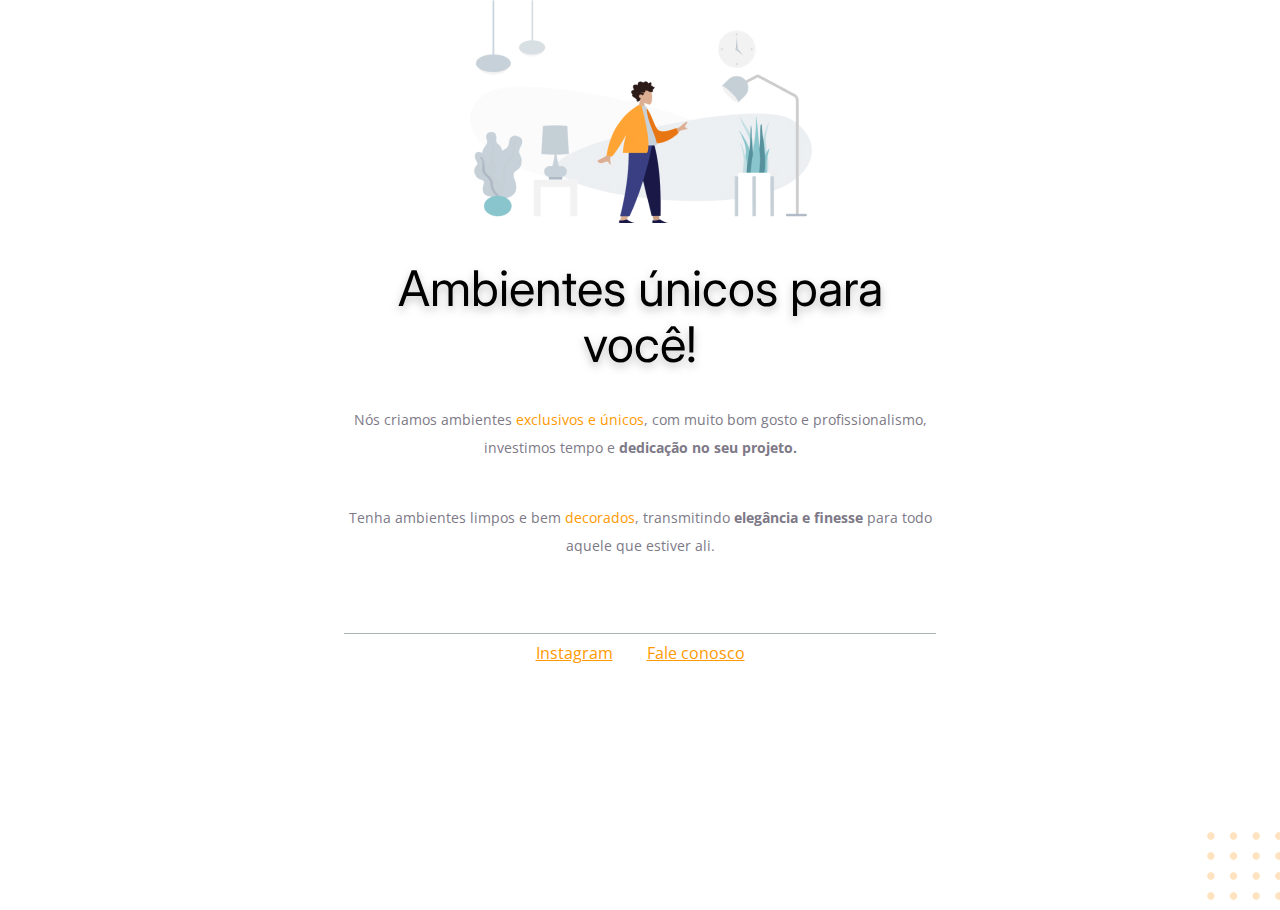
<file: Resolvendo Bugs 01/index.html>
<!-- Instrução que define o tipo do documento. -->
<!DOCTYPE html>
<html lang="pt-br">
  <!-- Tag <head> contém as instruções para a página -->
  <head>
    <link rel="preconnect" href="https://fonts.googleapis.com" />
    <link rel="preconnect" href="https://fonts.gstatic.com" crossorigin />
    <meta charset="UTF-8" />
    <meta name="viewport" content="width=device-width, initial-scale=1.0" />
    <title>Móveis customizados</title>

    <link
      href="https://fonts.googleapis.com/css2?family=Inter:wght@400;700&family=Open+Sans:wght@400;700&display=swap"
      rel="stylesheet"
    />

    <link rel="stylesheet" href="style.css" />
  </head>

  <!-- Tag <body> é o corpo do documento, onde tem as informações que serão mostradas. -->
  <body>
    <div id="hero">
      <img
        src="images/img1.jpg"
        alt="Desenho de uma pessoa vestindo uma camisa amarela em uma sala com Móveis"
      />

      <h1>Ambientes únicos para você!</h1>

      <p>
        Nós criamos ambientes <span>exclusivos e únicos</span>, com muito bom
        gosto e profissionalismo, investimos tempo e
        <strong>dedicação no seu projeto.</strong>

        <br />
        <br />
      </p>
      <p>
        Tenha ambientes limpos e bem <span>decorados</span>, transmitindo
        <strong>elegância e finesse</strong>
        para todo aquele que estiver ali.
      </p>
    </div>

    <div class="line"></div>

    <div id="footer">
      <a target="_blank" href="https://instagram.com/moveisparavoce"
        >Instagram</a
      >
      <a href="mailto:contato@moveisparavoce.com">Fale conosco</a>
    </div>

    <img
      id="balls"
      src="images/balls.svg"
      alt="Bolinhas alaranjadas no canto inferior direito da tela"
    />
  </body>
</html>
</file>
<file: Resolvendo Bugs 01/style.css>
body {
  font-family: "Open Sans", sans-serif;
  margin: 0;
}

#hero {
  width: 592px;
  margin: 0 auto 72px ;
  text-align: center;
}

img {
    margin: auto;
}

h1 {
  font-family: "Inter", sans-serif;
  font-size: 49px;
  line-height: 56px;
  font-weight: 400;
  font-style: normal;
  flex-shrink: 0;
  filter: drop-shadow(0px 4px 4px rgba(0, 0, 0, 0.25));
}

h1 span {
  font-weight: bold;
}

span, p, a {
  color: #ff9900;
  text-align: center;
}

p {
  color: #7d7987;
  font-size: 14px;
  line-height: 28px;
}

#footer {
  padding: 8px 0 33px ;
  text-align: center;
}


#footer a + a {
  margin-left: 30px;
}

.line {
    width: 592px;
    height: 1px;
    margin: auto;
    border-bottom: 1px solid #adb2b5;
    justify-content: center;
}

#balls {
  display: flex;
  position: absolute;
  bottom: -10px;
  right: -13px;
  flex-shrink: 0;
}
</file>
